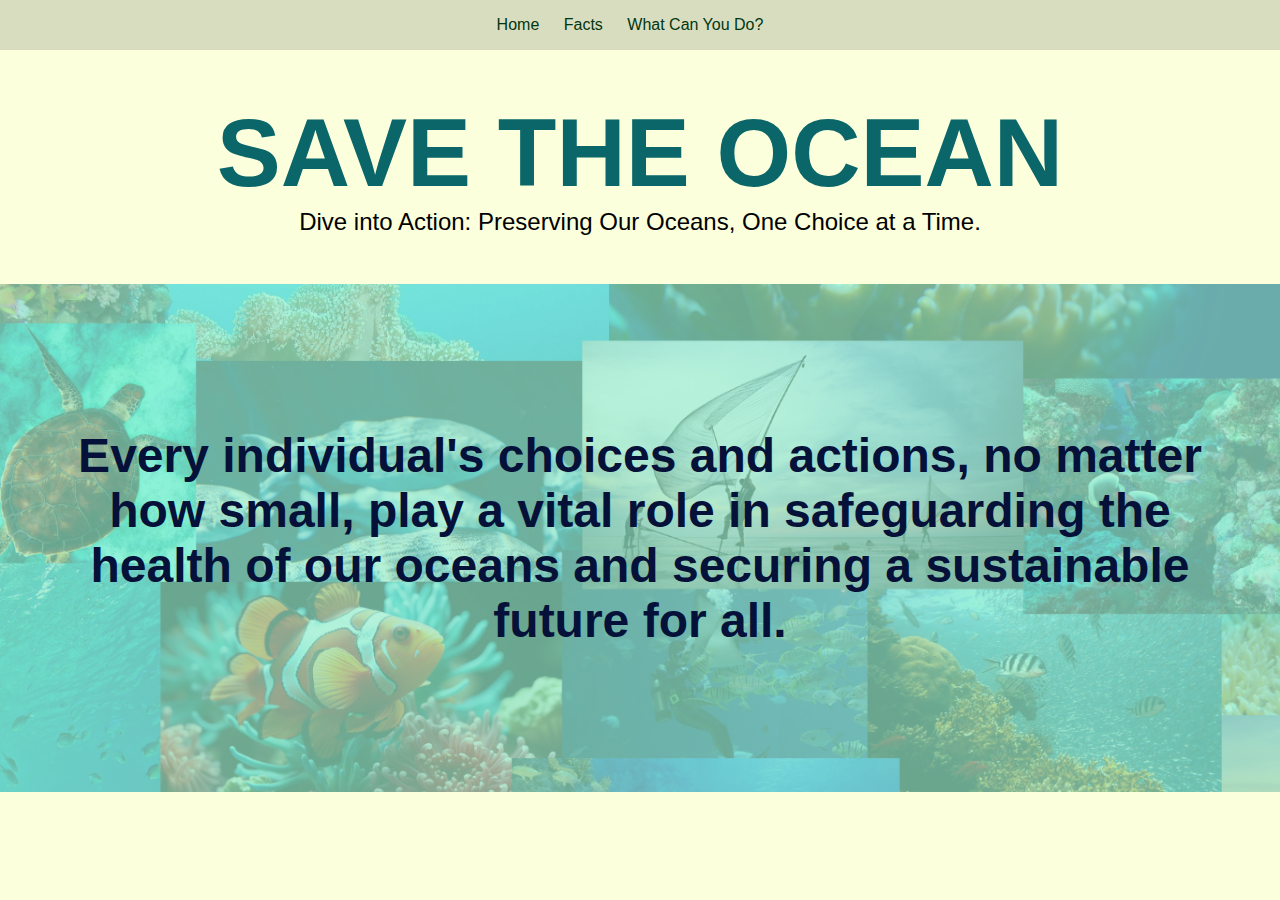
<file: index.html>
<!DOCTYPE html>
<html>
  <head>
    
    <title>Noga</title>
    <meta charset="utf-8" />
	  <meta http-equiv="X-UA-Compatible" content="IE=edge" />
	  <meta name="viewport" content="width=device-width, initial-scale=1" />

	  <!-- link the webpage's stylesheet -->
   	  <link rel="stylesheet" type="text/css" href="./style.css">

	  <!-- link the webpage's JavaScript file -->
	  <script src="script.js" defer></script>

  </head>

  <body>
   <nav>
    <ul>
      <li>
        <a href="index.html">Home</a>
      </li>
      <li>
        <a href="facts.html">Facts</a>
      </li>
      <li>
         <a href="wcyd.html">What Can You Do?</a>
       </li>
    </ul>
  </nav>

  <header>

    <h1> SAVE THE OCEAN</h1>
    
    <p>Dive into Action: Preserving Our Oceans, One Choice at a Time.</p>

  </header>


  <main>

    <h2 id = "bgimage" alt="collage of ocean themed pictures. inclusing tutles, fish, and coral"> Every individual's choices and actions, no matter how small, play a vital role in safeguarding the health of our oceans and securing a sustainable future for all.
</h2>


    
  </main>
  </body>
</html>
</file>
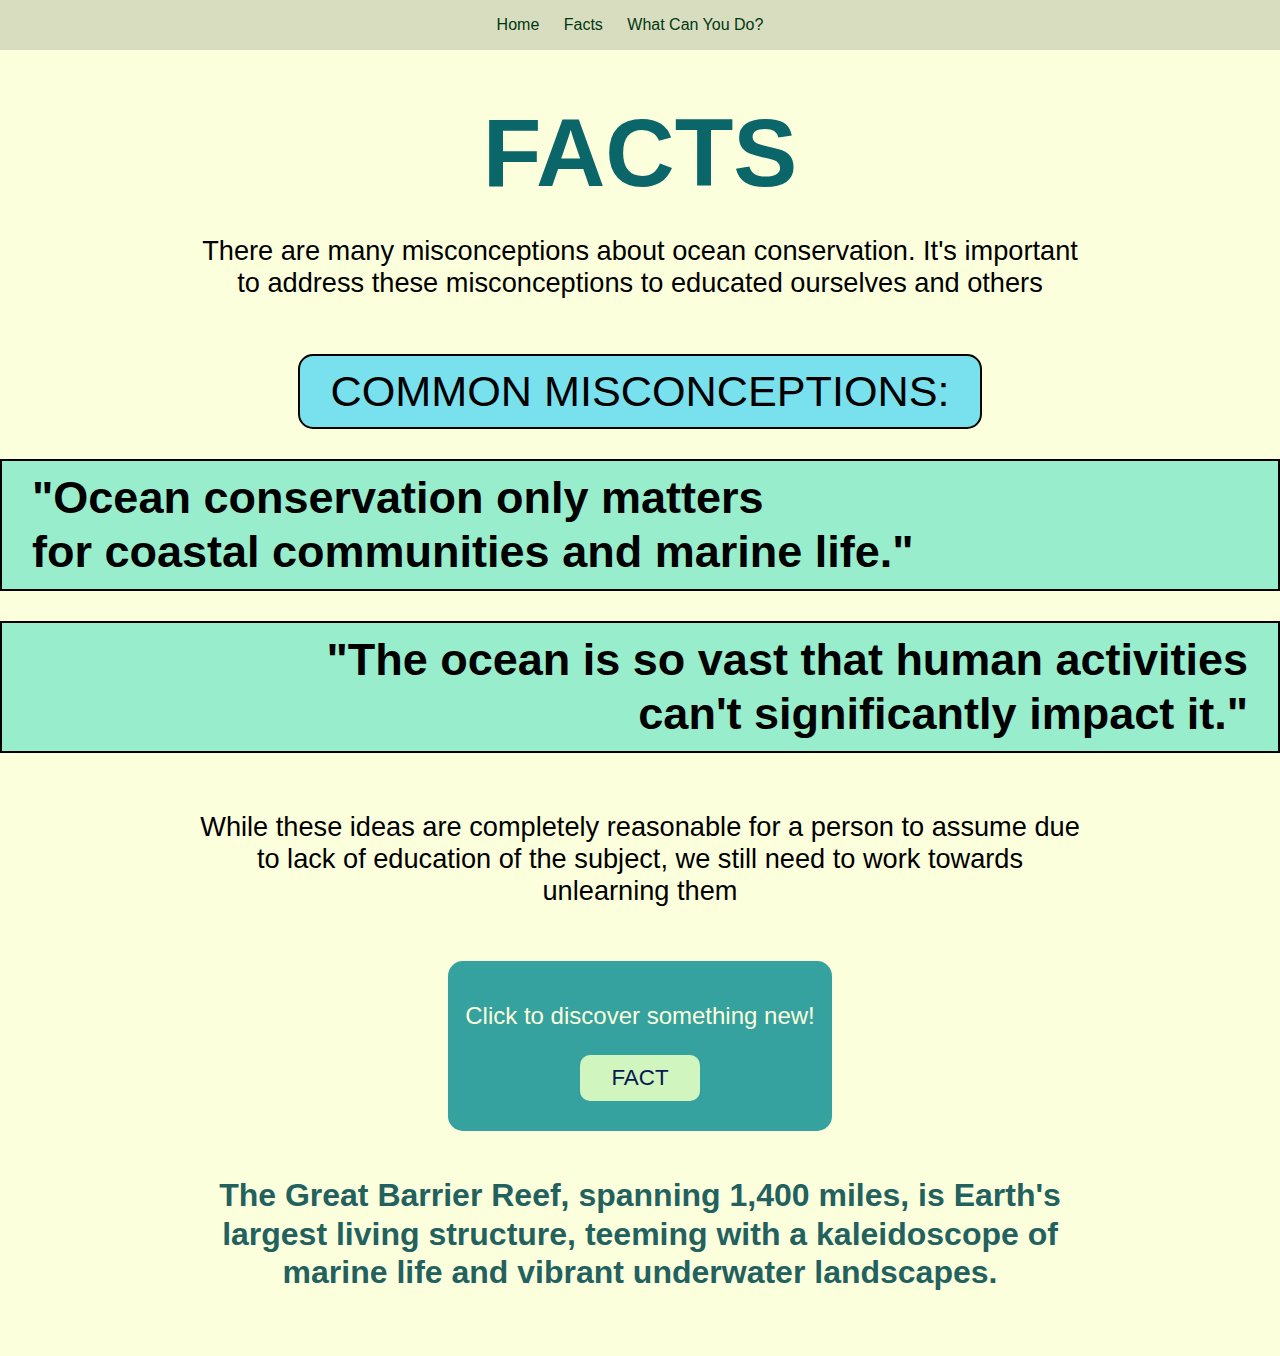
<file: facts.html>
<!DOCTYPE html>
<html>
  <head>
    
    <title>Noga</title>
    <meta charset="utf-8" />
	  <meta http-equiv="X-UA-Compatible" content="IE=edge" />
	  <meta name="viewport" content="width=device-width, initial-scale=1" />

	  <!-- link the webpage's stylesheet -->
	 <link rel="stylesheet" type="text/css" href="./style.css">

	  <!-- link the webpage's JavaScript file -->
	  <script src="./script.js" defer></script>

  </head>
  
  <body>
  
  <nav>
    <ul>
      <li>
        <a href="index.html">Home</a>
      </li>
      <li>
        <a href="facts.html">Facts</a>
      </li>
      <li>
         <a href="wcyd.html">What Can You Do?</a>
       </li>
    </ul>
  </nav>

  <header>
    <h1> FACTS </h1>
    <p class="factsBlurb">There are many misconceptions about ocean conservation. It's important to address these misconceptions to educated ourselves and others
</p>
  </header>

  <main>

  <div > 
   <h2 class="commonMisc" > COMMON MISCONCEPTIONS:
   </h2>
      <div id="miscs">
          <h2 id="misc1"> "Ocean conservation only matters<br> for coastal communities and marine life."
    </h2>
        <h2 id="misc2"> "The ocean is so vast that human activities<br> can't significantly impact it."
          </h2>
      </div>
  </div>

  <p class="factsBlurb"> While these ideas are completely reasonable for a person to assume due to lack of education of the subject, we still need to work towards unlearning them</p>

    
  <div id="factBox">
    <p id="click"> Click to discover something new!</p>
   <button id = "factButton"> FACT </button>
  </div>
    
  <p id = "fact"> The Great Barrier Reef, spanning 1,400 miles, is Earth's largest living structure, teeming with a kaleidoscope of marine life and vibrant underwater landscapes. </p>

  
    
  </main>
  

</body>
</html>
</file>
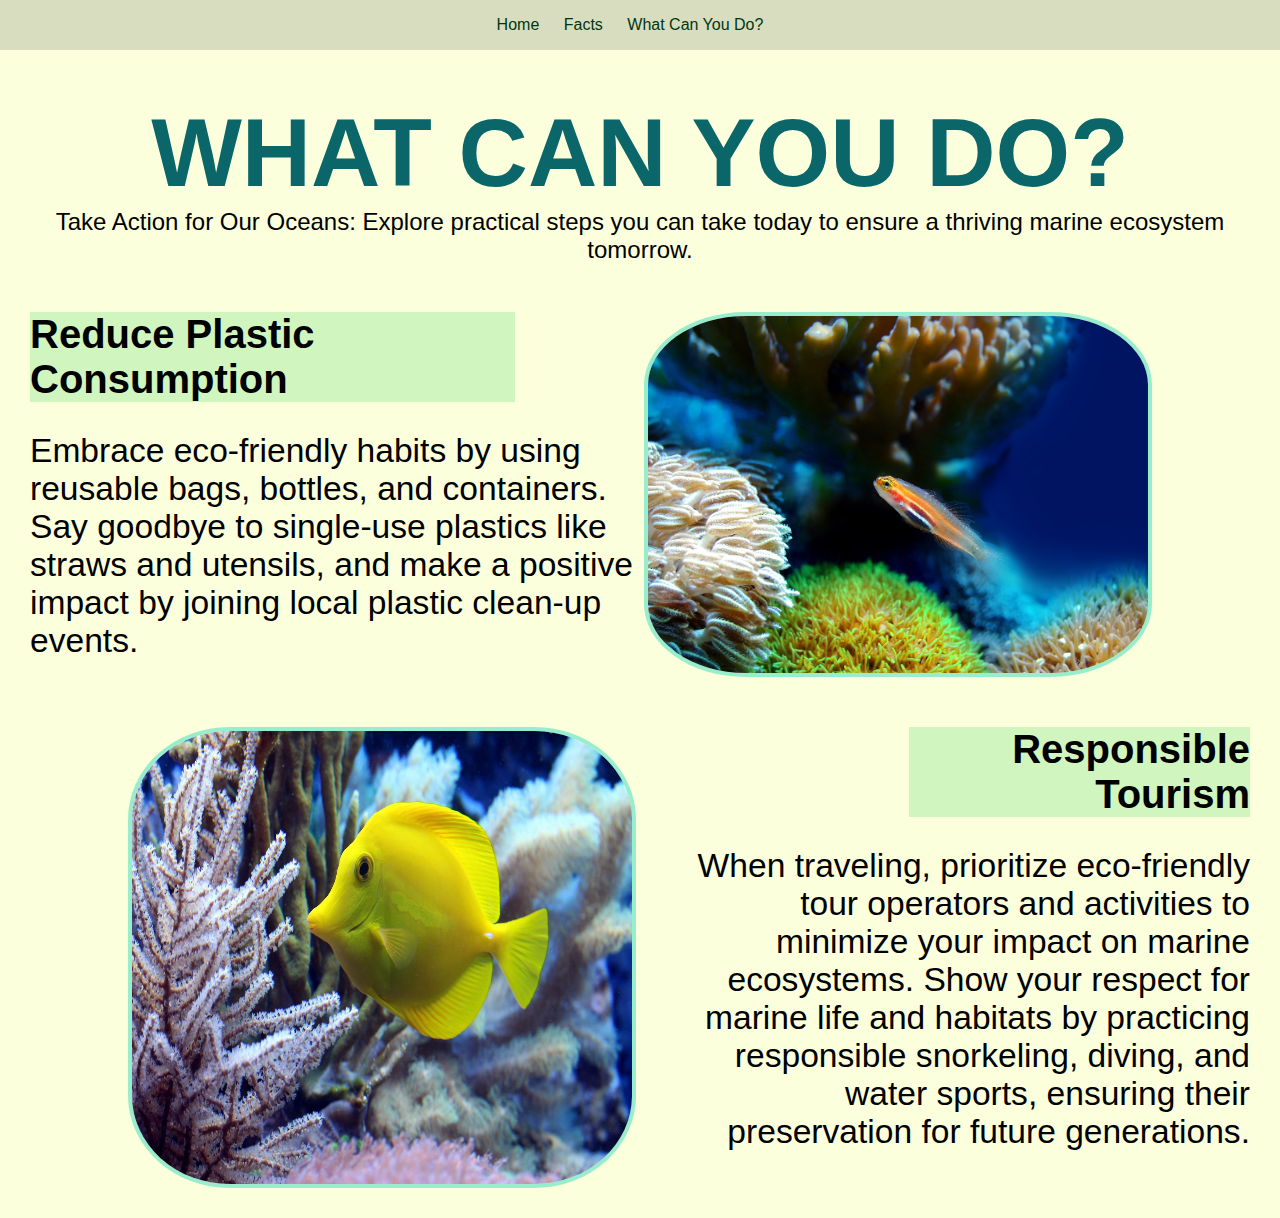
<file: wcyd.html>
<!DOCTYPE html>
<html>
  <head>
    
    <title>Noga</title>
    <meta charset="utf-8" />
	  <meta http-equiv="X-UA-Compatible" content="IE=edge" />
	  <meta name="viewport" content="width=device-width, initial-scale=1" />

	  <!-- link the webpage's stylesheet -->
	  <link rel="stylesheet" href="/style.css" />

	  <!-- link the webpage's JavaScript file -->
	  <script src="/script.js" defer></script>

  </head>

  <body>
    <nav>
     <ul>
      <li>
        <a href="index.html">Home</a>
      </li>
      <li>
        <a href="facts.html">Facts</a>
      </li>
       <li>
         <a href="wcyd.html">What Can You Do?</a>
       </li>
    </ul>
  </nav>

  <header>
    <h1> WHAT CAN YOU DO? </h1>
    <p> Take Action for Our Oceans: Explore practical steps you can take today to ensure a thriving marine ecosystem tomorrow.
</p>
  </header>

  <main>
    
    <div class="container">
      <div id="plasticText">
        <h2 class="wcydTitle", id="plastic"> Reduce Plastic Consumption
  </h2>
      
       <p id="plasticBlurb">Embrace eco-friendly habits by using reusable bags, bottles, and containers. Say goodbye to single-use plastics like straws and utensils, and make a positive impact by joining local plastic clean-up events.
   </p>
      </div>
      
      <img class="fishImg", id="fish1" src="assets/fish1.jpg" alt="a thin, tiny orange fish swimming around coral">    
      
    </div>


   <div class="container">
    <img class="fishImg", id="fish2" src="assets/fish2.jpg" alt="a round yellow fish swimming around coral">
      <div id="tourismClass">
       <h2 class="wcydTitle", id="tourism"> Responsible Tourism
    </h2>
        <p id=tourismBlurb> When traveling, prioritize eco-friendly tour
 operators and activities to minimize your 
impact on marine ecosystems. Show your respect 
for marine life and habitats by practicing responsible 
snorkeling, diving, and water sports, ensuring
 their preservation for future generations.
   </p>
      </div>
    
   
    
   </div>
  </main>

  </body>
</file>
<file: style.css>
/* STYLE SECTIONING TAGS */
* { /* Reset the space of the webpage */
   margin: 0px;
   padding: 0px;
}

body {
  background-color: #FBFFDC; 
  font-family: "Raleway", sans-serif;
  text-align: center;
}

/* STYLE TEXT */

h1 {
  color: #0B666A;
  font-size: 6em;
  padding-top: 0.5em;
}

p {
  font-size: 1.5em;
  padding-bottom: 2em;
}


/* style for facts */
.factsBlurb {
  padding-left: 200px;
  padding-right: 200px;
  padding-top: 1em;
  font-size: 1.7em;
  
}

.commonMisc {
  font-size: 2.7em;
  font-weight: normal;
  text-align: center;
  padding: 10px 30px;
  border: 2px solid #000;
  background-color: #79E0EE;
  line-height: 1.2;
  border-radius: 15px;
  display: inline-block;
}

#miscs {
  font-size: 30px;
  text-align: right;
}

#misc1 {
  text-align: left;
  padding: 10px 30px;
  border: 2px solid #000000;
  background-color: #98EECC;
  line-height: 1.2;
  display: block; 
  margin-bottom: 30px;
  margin-top: 30px;

}

#misc2{
  text-align: right;
  padding: 10px 30px;
  border: 2px solid #000000;
  background-color: #98EECC;
  line-height: 1.2;
  margin-bottom: 30px;
}

/*style for what can you do page*/

.wcydTitle{
  background: #D0F5BE;
 
  font-size: 40px;
  margin-bottom: 30px;
  
}

#plastic{
  text-align: left;
  margin-left: 30px;
  margin-right: 20%;
}

#tourism{
  text-align: right;
  margin-right: 30px;
  margin-left: 40%;
}


#plasticBlurb{
  font-size: 2.1em;
  text-align: left;
  margin-left: 30px;
}


#tourismBlurb{
  font-size: 2.1em;
  text-align: right;
  margin-right: 30px;
}

/* STYLE IMAGES */

#bgimage {
  background-image: url(assets/ocean.png);
  background-size: cover;
  padding: 3em 1em;
  font-size: 3em;
  color: #051138;

}

.fishImg{
  width: 500px;
  height: auto;
  border-radius: 20%;
  border: 4px solid #98EECC;
}

#fish1{
  margin-right: 10%;
  margin-bottom: 50px;
}

#fish2{
  margin-left: 10%;
  margin-bottom: 30px;
  margin-right: 2%;
}


/* STYLE NAV BAR */
ul {
  list-style-type: none;
  background-color: #d9ddc0;
  overflow: none;
  padding: 1em;
}

li {
  display: inline;
  margin-right: 20px;
}

li a {
  text-decoration: none;
  color:#003710 ;
  font-size: 1.3 em;
  padding: 1 em;
}

li a:hover {
  background-color:#aeb09b ;
}



/* STYLE BUTTONS */
#factBox {
  background: #35A29F;
  border-radius: 15px;

  margin-top: 5x;
  margin-left: 35%;
  margin-right: 35%;

  padding: 15px;
  
  font-size: 1em;
  text-align:center;
  line-height: 1.2em;
  color: #FBFFDC
}

#click{
  padding-top: 30px;
  padding-bottom: 10px;
}

#factButton {
  background: #D0F5BE;
  border-style: none;
  border-radius: 10px;

  padding: 10px;
  min-height:30px; 
  min-width: 120px;
  margin-top: 20px;
  margin-bottom: 15px;

  color: #071952;
  font-size: 1.4em;
}

#factButton:hover{
  background-color:#a9c59b;
  transition: 0.5s;
}

#fact{
  border-style: none;
  
  padding: 15px;
  
  margin-top: 30px;
  margin-left: 15%;
  margin-right: 15%;
  margin-bottom: 50px;

  font: nunito, sans-seriff;
  font-size: 2em;
  font-weight: bold;
  text-align: center;
  line-height: 1.2em;
  color: #23615f ;
}


/* ADD MORE! */

.container{
  display: flex;
  justify-content: flex-start;
}
</file>
